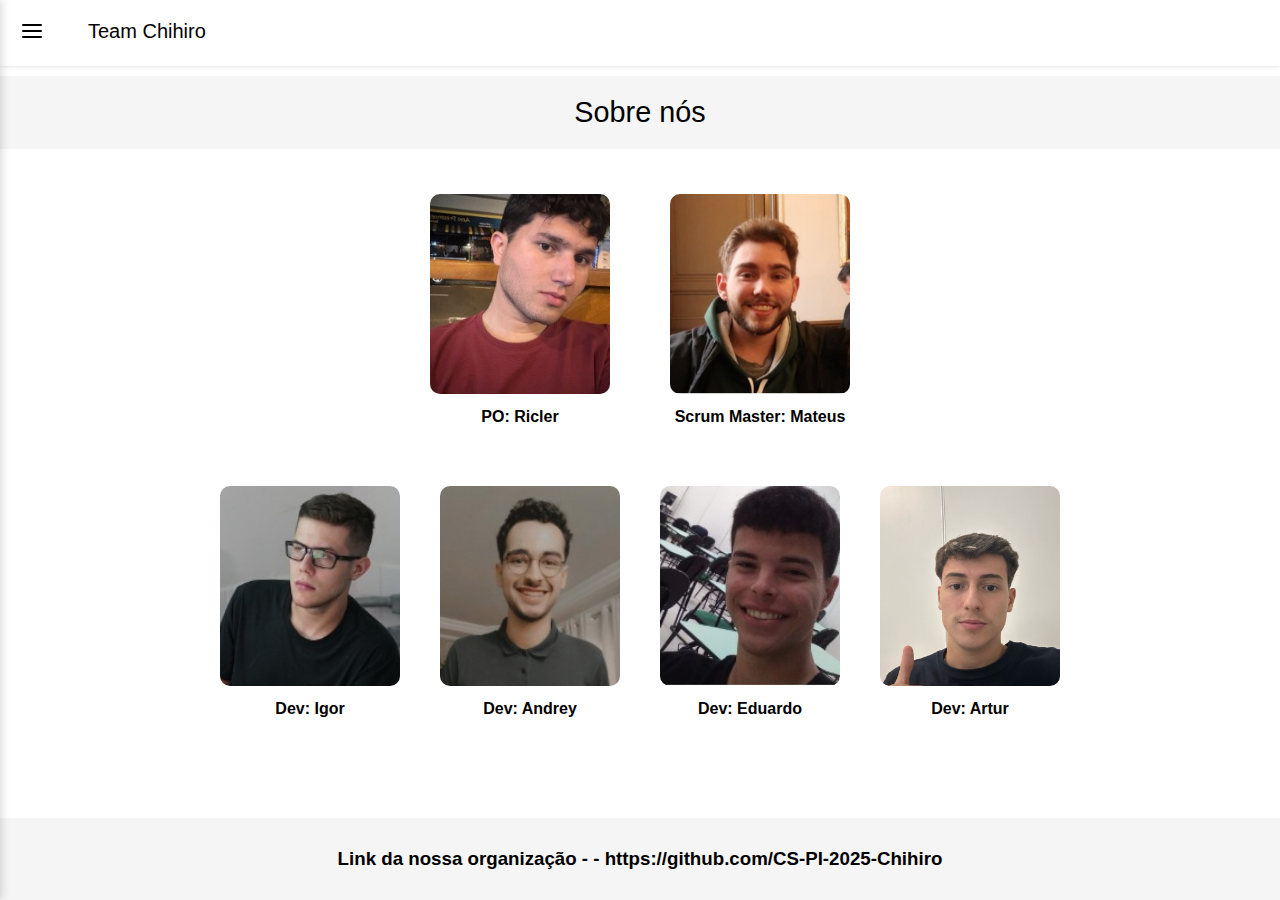
<file: index.html>
<!DOCTYPE html>
<html lang="en">
  <head>
    <meta charset="UTF-8" />
    <meta name="viewport" content="width=device-width, initial-scale=1.0" />
    <title>Document</title>
    <link rel="stylesheet" href="Artur-sobre-nos/css/sobre-nos.css" />
    <link rel="stylesheet" href="style.css" />
    <script src="script.js"></script>
  </head>

  <body>
    <div id="app">
      <header class="header">
        <button class="menu-button" id="open-sidebar" aria-label="Menu">
          <svg
            xmlns="http://www.w3.org/2000/svg"
            width="24"
            height="24"
            viewBox="0 0 24 24"
            fill="none"
            stroke="currentColor"
            stroke-width="2"
            stroke-linecap="round"
            stroke-linejoin="round"
          >
            <line x1="3" y1="12" x2="21" y2="12"></line>
            <line x1="3" y1="6" x2="21" y2="6"></line>
            <line x1="3" y1="18" x2="21" y2="18"></line>
          </svg>
        </button>
        <div class="header-bar">
          <i class="fas fa-user logo" style="font-size: 20px"></i>
          <span class="header-title">Team Chihiro</span>
        </div>
      </header>
      <div class="sidebar-overlay" id="sidebar-overlay"></div>
      <div class="sidebar" id="sidebar">
        <div class="sidebar-header">
          <button
            class="close-button"
            id="close-sidebar"
            aria-label="Close menu"
          >
            <svg
              xmlns="http://www.w3.org/2000/svg"
              width="24"
              height="24"
              viewBox="0 0 24 24"
              fill="none"
              stroke="currentColor"
              stroke-width="2"
              stroke-linecap="round"
              stroke-linejoin="round"
            >
              <line x1="18" y1="6" x2="6" y2="18"></line>
              <line x1="6" y1="6" x2="18" y2="18"></line>
            </svg>
          </button>
        </div>
        <div class="sidebar-content">
          <nav>
            <a href="sobre-produto-eduardo/pagina.html">
              <div class="menu-item">
                <span class="menu-item-icon"> </span>
                <span>Sobre o produto</span>
              </div>
            </a>
            <a href="andrey/planos-precos/index.html">
              <div class="menu-item">
                <span class="menu-item-icon"> </span>
                <span>Planos e Preços</span>
              </div>
            </a>
            <a href="igor/links-uteis.html">
              <div class="menu-item">
                <span class="menu-item-icon"></span>
                <span>Links Úteis</span>
              </div>
            </a>
            <a href="igor/contato.html">
              <div class="menu-item">
                <span class="menu-item-icon"></span>
                <span>Contato</span>
              </div>
            </a>
            <a href="andrey/faq/index.html">
              <div class="menu-item">
                <span class="menu-item-icon"></span>
                <span>Faq</span>
              </div>
            </a>
          </nav>
        </div>
      </div>
      <header>Sobre nós</header>

      <main>
        <div class="top-cards">
          <div class="card">
            <img src="Artur-sobre-nos/images/ricler.jpg" alt="Foto do Ricler" />
            <p>PO: Ricler</p>
          </div>

          <div class="card">
            <img src="Artur-sobre-nos/images/mateus.jpg" alt="Foto do Mateus" />
            <p>Scrum Master: Mateus</p>
          </div>
        </div>

        <div class="bottom-cards">
          <div class="card">
            <img src="Artur-sobre-nos/images/igor.jpg" alt="Foto do Igor" />
            <p>Dev: Igor</p>
          </div>

          <div class="card">
            <img src="Artur-sobre-nos/images/andrey.jpg" alt="Foto do Andrey" />
            <p>Dev: Andrey</p>
          </div>

          <div class="card">
            <img
              src="Artur-sobre-nos/images/eduardo.jpg"
              alt="Foto do Eduardo"
            />
            <p>Dev: Eduardo</p>
          </div>

          <div class="card">
            <img src="Artur-sobre-nos/images/artur.jpg" alt="Foto do Artur" />
            <p>Dev: Artur</p>
          </div>
        </div>
      </main>

      <div>
        <footer>
          <section>
            <h3>
              Link da nossa organização - -
              https://github.com/CS-PI-2025-Chihiro
            </h3>
          </section>
        </footer>
      </div>
    </div>
  </body>
</html>
</file>
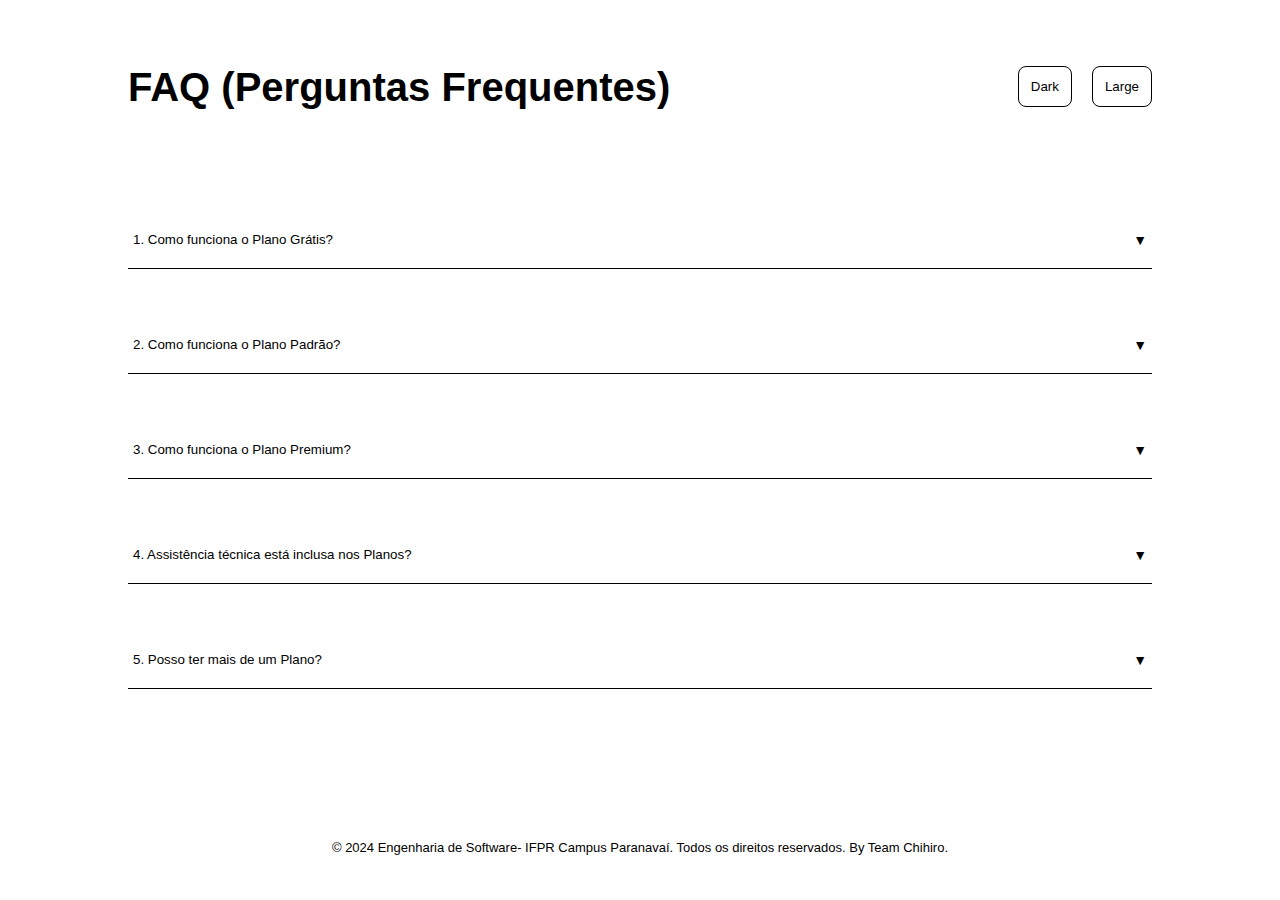
<file: faq/index.html>
<!DOCTYPE html>
<html lang="en">

<head>
    <meta charset="UTF-8">
    <meta name="viewport" content="width=device-width, initial-scale=1.0">
    <link rel="stylesheet" href="style.css">
    <title>FAQs | Team Chihiro</title>
</head>

<body data-theme="light">
    <header>

    </header>

    <main>
        <section class="title-container">
            <h1>FAQ (Perguntas Frequentes)</h1>
            <section class="config">
                <button id="change-theme" onclick="changeTheme()">Dark</button>
                <button id="increase-text" onclick="increaseText()">Large</button>
            </section>
        </section>
        <ul class="faq-container"></ul>
    </main>

    <footer>
        <p>© 2024 Engenharia de Software- IFPR Campus Paranavaí. Todos os direitos reservados. By Team Chihiro.</p>
    </footer>
    <script src="script.js"></script>
</body>
</html>
</file>
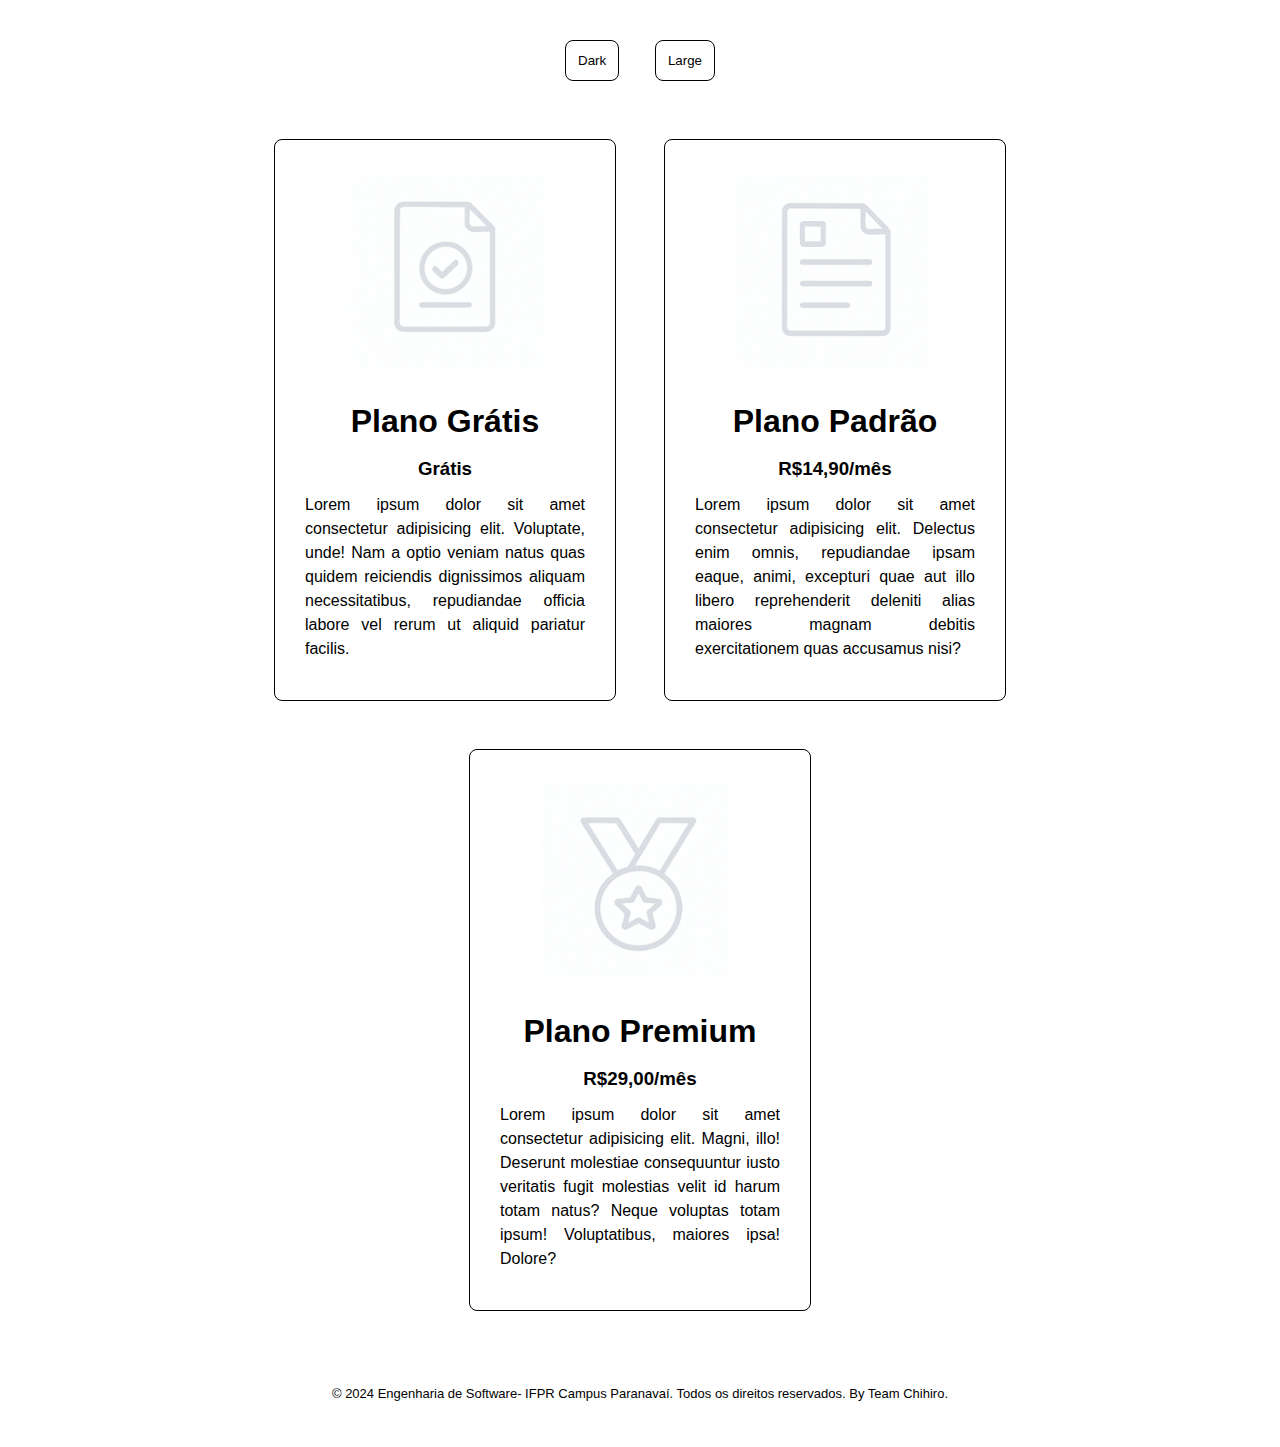
<file: planos-precos/index.html>
<!DOCTYPE html>
<html lang="en">

<head>
    <meta charset="UTF-8">
    <meta name="viewport" content="width=device-width, initial-scale=1.0">
    <link rel="stylesheet" href="style.css">
    <title>Chihiro | Planos e Preços</title>
</head>

<body data-theme="light">
    <header>

    </header>

    <main>
        <section class="config">
            <button id="change-theme" onclick="changeTheme()">Dark</button>
            <button id="increase-text" onclick="increaseText()">Large</button>
        </section>
        <section class="service-container">
            <div class="card">
                <img src="images/free-service.png" alt="Free Service Picture">
                <h1>Plano Grátis</h1>
                <h3>Grátis</h3>
                <p>Lorem ipsum dolor sit amet consectetur adipisicing elit. Voluptate, unde! 
                Nam a optio veniam natus quas quidem reiciendis dignissimos aliquam necessitatibus, 
                repudiandae officia labore vel rerum ut aliquid pariatur facilis.</p>
            </div>
            <div class="card">
                <img src="images/default-service.png" alt="Default Service Picture">
                <h1>Plano Padrão</h1>
                <h3>R$14,90/mês</h3>
                <p>Lorem ipsum dolor sit amet consectetur adipisicing elit. Delectus enim omnis, 
                repudiandae ipsam eaque, animi, excepturi quae aut illo libero reprehenderit deleniti 
                alias maiores magnam debitis exercitationem quas accusamus nisi?</p>
            </div>
            <div class="card">
                <img src="images/premium-service.png" alt="Premium Service Picture">
                <h1>Plano Premium</h1>
                <h3>R$29,00/mês</h3>
                <p>Lorem ipsum dolor sit amet consectetur adipisicing elit. Magni, illo! Deserunt 
                molestiae consequuntur iusto veritatis fugit molestias velit id harum totam natus? 
                Neque voluptas totam ipsum! Voluptatibus, maiores ipsa! Dolore?</p>
            </div>
        </section>
    </main>

    <footer>
        <p>© 2024 Engenharia de Software- IFPR Campus Paranavaí. Todos os direitos reservados. By Team Chihiro.</p>
    </footer>
    <script src="script.js"></script>
</body>
</html>
</file>
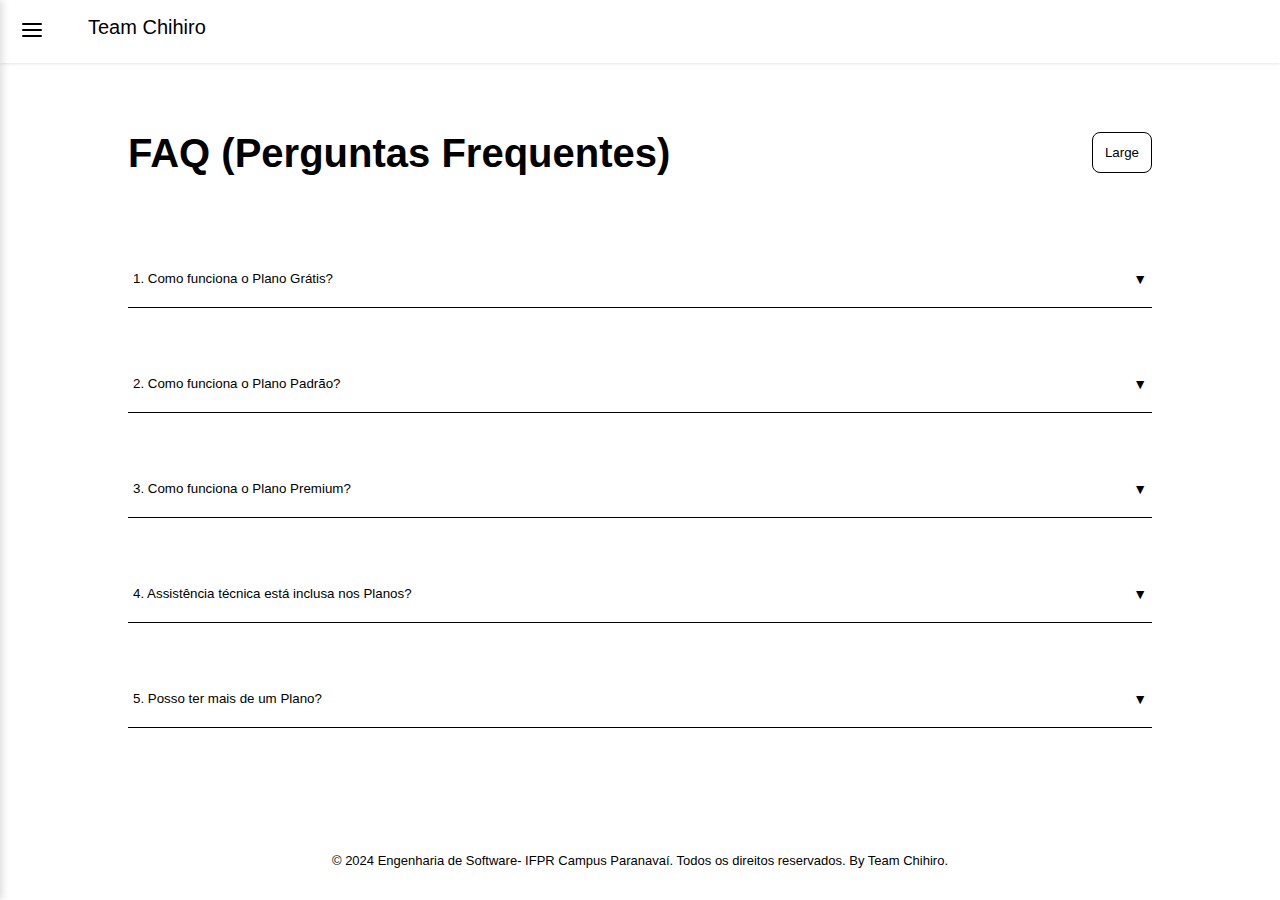
<file: andrey/faq/index.html>
<!DOCTYPE html>
<html lang="en">
  <head>
    <meta charset="UTF-8" />
    <meta name="viewport" content="width=device-width, initial-scale=1.0" />
    <link rel="stylesheet" href="style.css" />
    <link rel="stylesheet" href="../../style.css" />
    <script src="../../script.js"></script>

    <title>FAQs | Team Chihiro</title>
  </head>

  <body data-theme="light">
    <div id="app">
      <header class="header">
        <button class="menu-button" id="open-sidebar" aria-label="Menu">
          <svg
            xmlns="http://www.w3.org/2000/svg"
            width="24"
            height="24"
            viewBox="0 0 24 24"
            fill="none"
            stroke="currentColor"
            stroke-width="2"
            stroke-linecap="round"
            stroke-linejoin="round"
          >
            <line x1="3" y1="12" x2="21" y2="12"></line>
            <line x1="3" y1="6" x2="21" y2="6"></line>
            <line x1="3" y1="18" x2="21" y2="18"></line>
          </svg>
        </button>
        <div class="header-bar">
          <i class="fas fa-user logo" style="font-size: 20px"></i>
          <span class="header-title">Team Chihiro</span>
        </div>
      </header>
      <div class="sidebar-overlay" id="sidebar-overlay"></div>
      <div class="sidebar" id="sidebar">
        <div class="sidebar-header">
          <button
            class="close-button"
            id="close-sidebar"
            aria-label="Close menu"
          >
            <svg
              xmlns="http://www.w3.org/2000/svg"
              width="24"
              height="24"
              viewBox="0 0 24 24"
              fill="none"
              stroke="currentColor"
              stroke-width="2"
              stroke-linecap="round"
              stroke-linejoin="round"
            >
              <line x1="18" y1="6" x2="6" y2="18"></line>
              <line x1="6" y1="6" x2="18" y2="18"></line>
            </svg>
          </button>
        </div>
        <div class="sidebar-content">
          <nav>
            <a href="../../sobre-produto-eduardo/pagina.html">
              <div class="menu-item">
                <span class="menu-item-icon"> </span>
                <span>Sobre o produto</span>
              </div>
            </a>
            <a href="../planos-precos/index.html">
              <div class="menu-item">
                <span class="menu-item-icon"> </span>
                <span>Planos e Preços</span>
              </div>
            </a>
            <a href="../../igor/links-uteis.html">
              <div class="menu-item">
                <span class="menu-item-icon"></span>
                <span>Links Úteis</span>
              </div>
            </a>
            <a href="../../igor/contato.html">
              <div class="menu-item">
                <span class="menu-item-icon"></span>
                <span>Contato</span>
              </div>
            </a>
            <a href="../faq/index.html">
              <div class="menu-item">
                <span class="menu-item-icon"></span>
                <span>Faq</span>
              </div>
            </a>
          </nav>
        </div>
      </div>
      <header></header>

      <main>
        <section class="title-container">
          <h1>FAQ (Perguntas Frequentes)</h1>
          <section class="config">
            <button id="increase-text" onclick="increaseText()">Large</button>
          </section>
        </section>
        <ul class="faq-container"></ul>
      </main>

      <footer>
        <p>
          © 2024 Engenharia de Software- IFPR Campus Paranavaí. Todos os
          direitos reservados. By Team Chihiro.
        </p>
      </footer>
      <script src="script.js"></script>
    </div>
  </body>
</html>
</file>
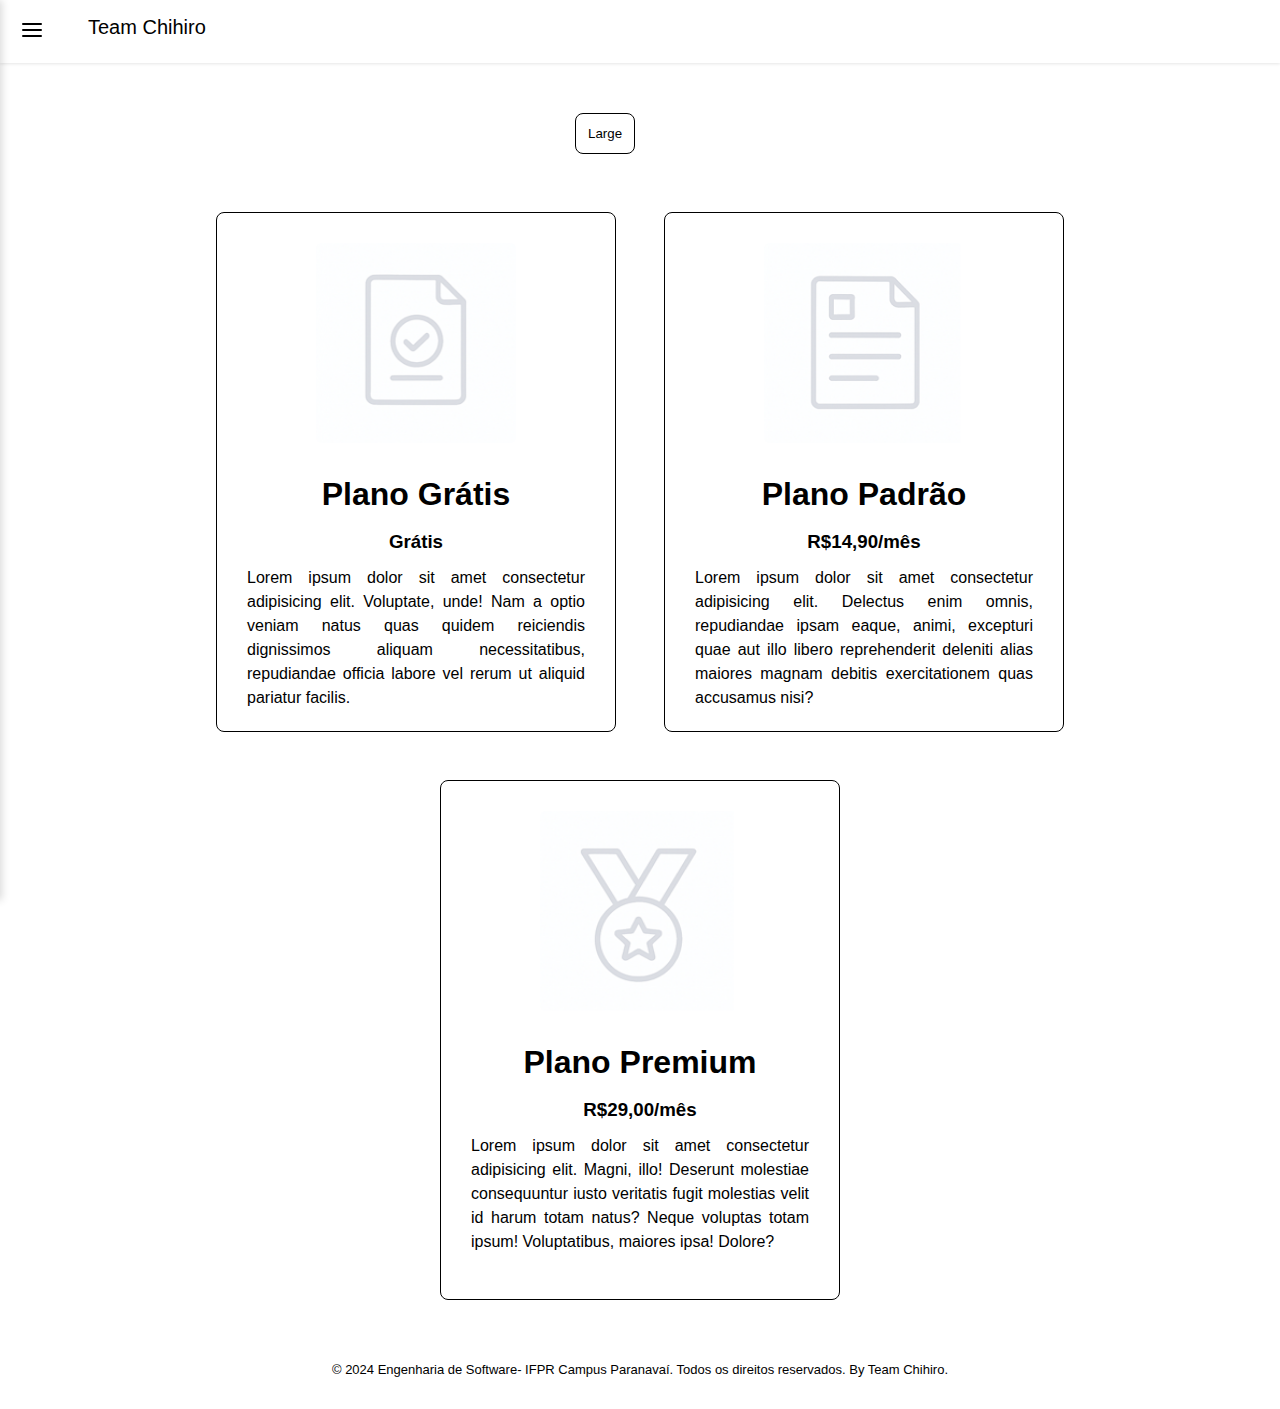
<file: andrey/planos-precos/index.html>
<!DOCTYPE html>
<html lang="en">
  <head>
    <meta charset="UTF-8" />
    <meta name="viewport" content="width=device-width, initial-scale=1.0" />
    <link rel="stylesheet" href="style.css" />
    <link rel="stylesheet" href="../../style.css" />
    <script src="../../script.js"></script>
    <title>Chihiro | Planos e Preços</title>
  </head>

  <body data-theme="light">
    <div id="app">
      <header class="header">
        <button class="menu-button" id="open-sidebar" aria-label="Menu">
          <svg
            xmlns="http://www.w3.org/2000/svg"
            width="24"
            height="24"
            viewBox="0 0 24 24"
            fill="none"
            stroke="currentColor"
            stroke-width="2"
            stroke-linecap="round"
            stroke-linejoin="round"
          >
            <line x1="3" y1="12" x2="21" y2="12"></line>
            <line x1="3" y1="6" x2="21" y2="6"></line>
            <line x1="3" y1="18" x2="21" y2="18"></line>
          </svg>
        </button>
        <div class="header-bar">
          <i class="fas fa-user logo" style="font-size: 20px"></i>
          <span class="header-title">Team Chihiro</span>
        </div>
      </header>
      <div class="sidebar-overlay" id="sidebar-overlay"></div>
      <div class="sidebar" id="sidebar">
        <div class="sidebar-header">
          <button
            class="close-button"
            id="close-sidebar"
            aria-label="Close menu"
          >
            <svg
              xmlns="http://www.w3.org/2000/svg"
              width="24"
              height="24"
              viewBox="0 0 24 24"
              fill="none"
              stroke="currentColor"
              stroke-width="2"
              stroke-linecap="round"
              stroke-linejoin="round"
            >
              <line x1="18" y1="6" x2="6" y2="18"></line>
              <line x1="6" y1="6" x2="18" y2="18"></line>
            </svg>
          </button>
        </div>
        <div class="sidebar-content">
          <nav>
            <a href="../../sobre-produto-eduardo/pagina.html">
              <div class="menu-item">
                <span class="menu-item-icon"> </span>
                <span>Sobre o produto</span>
              </div>
            </a>
            <a href="../../andrey/planos-precos/index.html">
              <div class="menu-item">
                <span class="menu-item-icon"> </span>
                <span>Planos e Preços</span>
              </div>
            </a>
            <a href="../../igor/links-uteis.html">
              <div class="menu-item">
                <span class="menu-item-icon"></span>
                <span>Links Úteis</span>
              </div>
            </a>
            <a href="../../igor/contato.html">
              <div class="menu-item">
                <span class="menu-item-icon"></span>
                <span>Contato</span>
              </div>
            </a>
            <a href="../faq/index.html">
              <div class="menu-item">
                <span class="menu-item-icon"></span>
                <span>Faq</span>
              </div>
            </a>
          </nav>
        </div>
      </div>

      <main>
        <section class="config">
          <button id="increase-text" onclick="increaseText()">Large</button>
        </section>
        <section class="service-container">
          <div class="card">
            <img src="images/free-service.png" alt="Free Service Picture" />
            <h1>Plano Grátis</h1>
            <h3>Grátis</h3>
            <p>
              Lorem ipsum dolor sit amet consectetur adipisicing elit.
              Voluptate, unde! Nam a optio veniam natus quas quidem reiciendis
              dignissimos aliquam necessitatibus, repudiandae officia labore vel
              rerum ut aliquid pariatur facilis.
            </p>
          </div>
          <div class="card">
            <img
              src="images/default-service.png"
              alt="Default Service Picture"
            />
            <h1>Plano Padrão</h1>
            <h3>R$14,90/mês</h3>
            <p>
              Lorem ipsum dolor sit amet consectetur adipisicing elit. Delectus
              enim omnis, repudiandae ipsam eaque, animi, excepturi quae aut
              illo libero reprehenderit deleniti alias maiores magnam debitis
              exercitationem quas accusamus nisi?
            </p>
          </div>
          <div class="card">
            <img
              src="images/premium-service.png"
              alt="Premium Service Picture"
            />
            <h1>Plano Premium</h1>
            <h3>R$29,00/mês</h3>
            <p>
              Lorem ipsum dolor sit amet consectetur adipisicing elit. Magni,
              illo! Deserunt molestiae consequuntur iusto veritatis fugit
              molestias velit id harum totam natus? Neque voluptas totam ipsum!
              Voluptatibus, maiores ipsa! Dolore?
            </p>
          </div>
        </section>
      </main>

      <footer>
        <p>
          © 2024 Engenharia de Software- IFPR Campus Paranavaí. Todos os
          direitos reservados. By Team Chihiro.
        </p>
      </footer>
      <script src="script.js"></script>
    </div>
  </body>
</html>
</file>
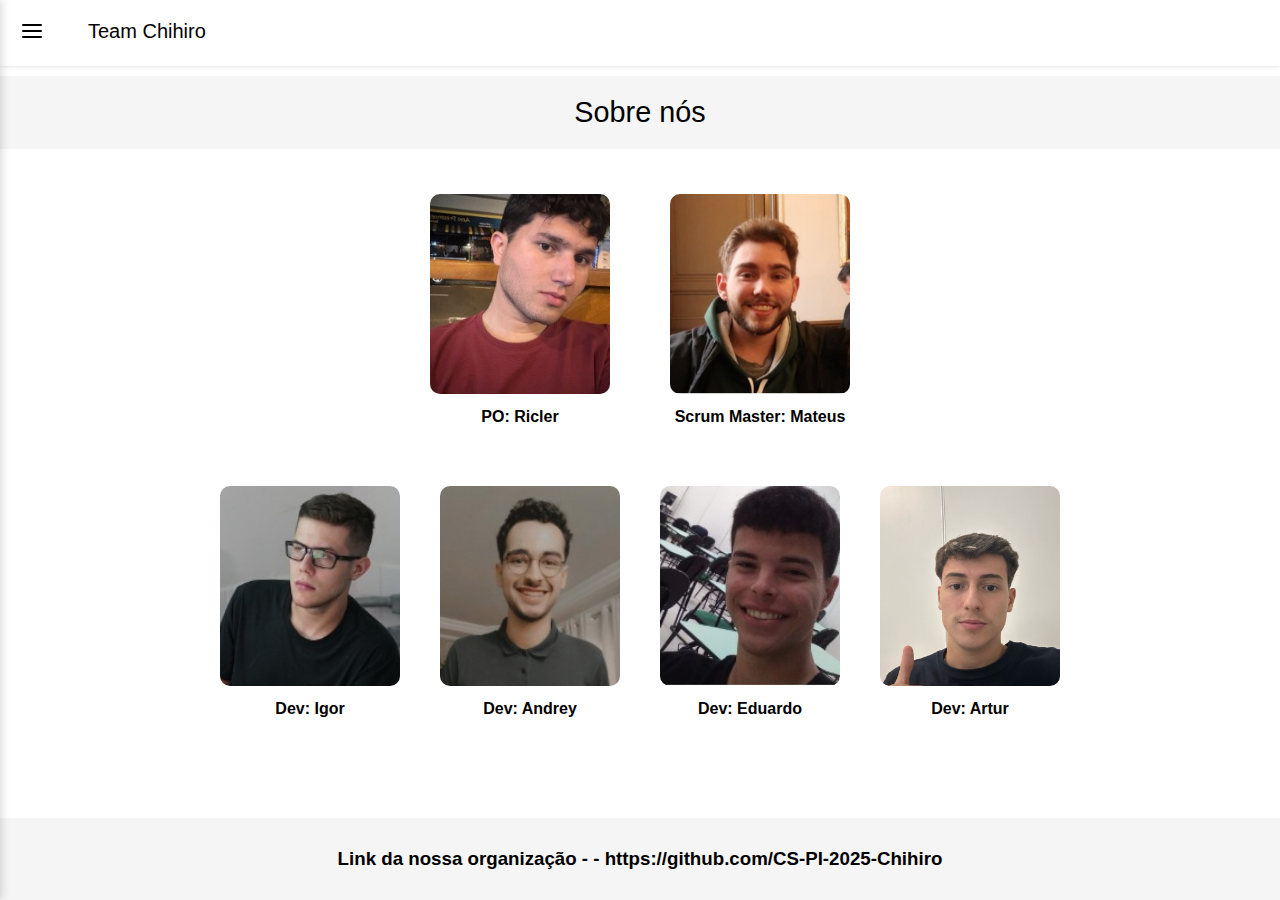
<file: Artur-sobre-nos/sobre-nos.html>
<!DOCTYPE html>
<html lang="en">
  <head>
    <meta charset="UTF-8" />
    <meta name="viewport" content="width=device-width, initial-scale=1.0" />
    <title>Document</title>
    <link rel="stylesheet" href="css/sobre-nos.css" />
    <link rel="stylesheet" href="../style.css" />
    <script src="../script.js"></script>
  </head>

  <body>
    <div id="app">
      <header class="header">
        <button class="menu-button" id="open-sidebar" aria-label="Menu">
          <svg
            xmlns="http://www.w3.org/2000/svg"
            width="24"
            height="24"
            viewBox="0 0 24 24"
            fill="none"
            stroke="currentColor"
            stroke-width="2"
            stroke-linecap="round"
            stroke-linejoin="round"
          >
            <line x1="3" y1="12" x2="21" y2="12"></line>
            <line x1="3" y1="6" x2="21" y2="6"></line>
            <line x1="3" y1="18" x2="21" y2="18"></line>
          </svg>
        </button>
        <div class="header-bar">
          <i class="fas fa-user logo" style="font-size: 20px"></i>
          <span class="header-title">Team Chihiro</span>
        </div>
      </header>
      <div class="sidebar-overlay" id="sidebar-overlay"></div>
      <div class="sidebar" id="sidebar">
        <div class="sidebar-header">
          <button
            class="close-button"
            id="close-sidebar"
            aria-label="Close menu"
          >
            <svg
              xmlns="http://www.w3.org/2000/svg"
              width="24"
              height="24"
              viewBox="0 0 24 24"
              fill="none"
              stroke="currentColor"
              stroke-width="2"
              stroke-linecap="round"
              stroke-linejoin="round"
            >
              <line x1="18" y1="6" x2="6" y2="18"></line>
              <line x1="6" y1="6" x2="18" y2="18"></line>
            </svg>
          </button>
        </div>
        <div class="sidebar-content">
          <nav>
            <a href="../sobre-produto-eduardo/pagina.html">
              <div class="menu-item">
                <span class="menu-item-icon"> </span>
                <span>Sobre o produto</span>
              </div>
            </a>
            <div class="menu-item">
              <span class="menu-item-icon"> </span>
              <span>Planos e Preços</span>
            </div>
            <a href="../Artur-sobre-nos/sobre-nos.html">
              <div class="menu-item">
                <span class="menu-item-icon"></span>
                <span>Sobre a Equipe</span>
              </div>
            </a>
            <a href="../igor/links-uteis.html">
              <div class="menu-item">
                <span class="menu-item-icon"></span>
                <span>Links Úteis</span>
              </div>
            </a>
            <a href="../igor/contato.html">
              <div class="menu-item">
                <span class="menu-item-icon"></span>
                <span>Contato</span>
              </div>
            </a>
          </nav>
        </div>
      </div>
      <header>Sobre nós</header>

      <main>
        <div class="top-cards">
          <div class="card">
            <img src="images/ricler.jpg" alt="Foto do Ricler" />
            <p>PO: Ricler</p>
          </div>

          <div class="card">
            <img src="images/mateus.jpg" alt="Foto do Mateus" />
            <p>Scrum Master: Mateus</p>
          </div>
        </div>

        <div class="bottom-cards">
          <div class="card">
            <img src="images/igor.jpg" alt="Foto do Igor" />
            <p>Dev: Igor</p>
          </div>

          <div class="card">
            <img src="images/andrey.jpg" alt="Foto do Andrey" />
            <p>Dev: Andrey</p>
          </div>

          <div class="card">
            <img src="images/eduardo.jpg" alt="Foto do Eduardo" />
            <p>Dev: Eduardo</p>
          </div>

          <div class="card">
            <img src="images/artur.jpg" alt="Foto do Artur" />
            <p>Dev: Artur</p>
          </div>
        </div>
      </main>

      <div>
        <footer>
          <section>
            <h3>
              Link da nossa organização - -
              https://github.com/CS-PI-2025-Chihiro
            </h3>
          </section>
        </footer>
      </div>
    </div>
  </body>
</html>
</file>
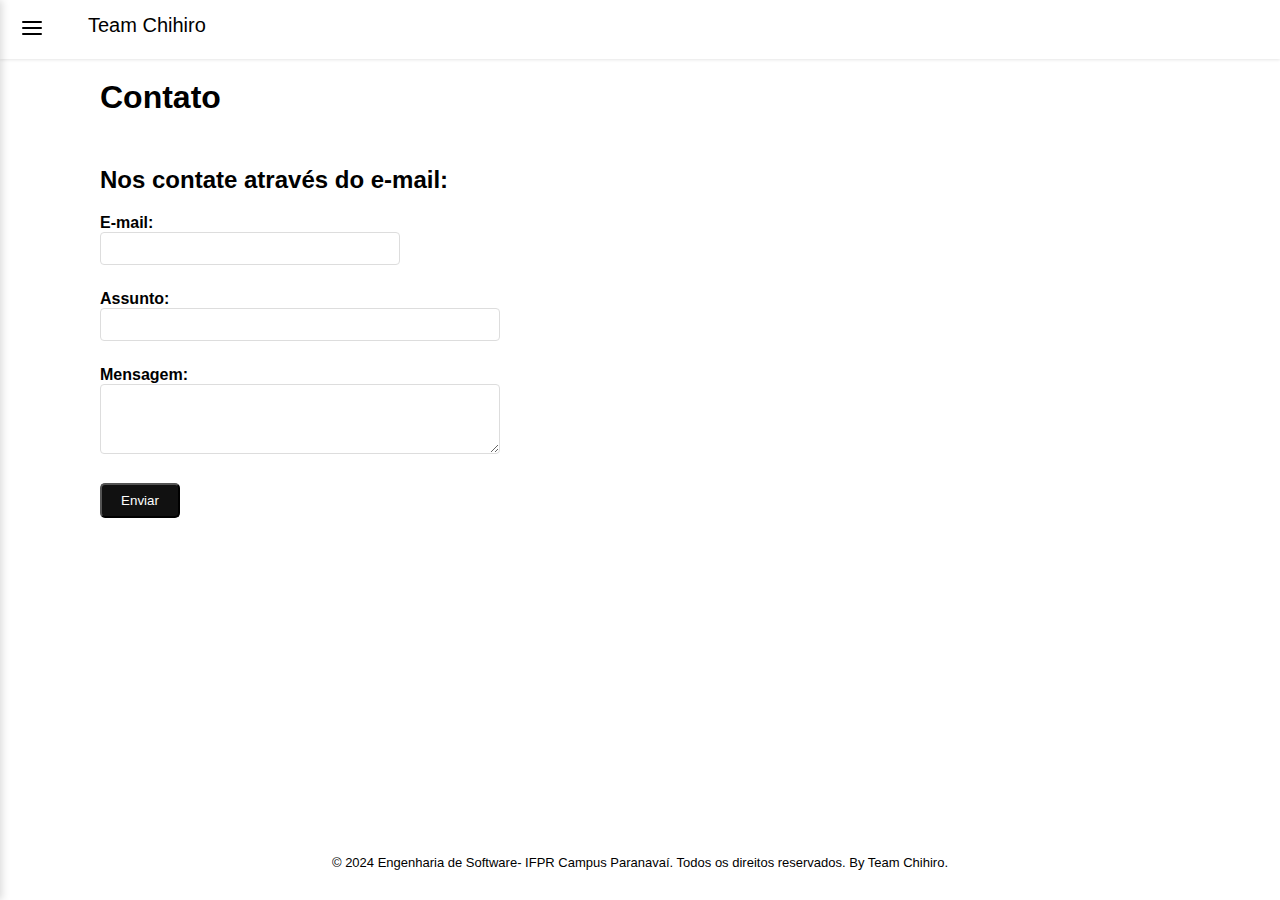
<file: igor/contato.html>
<!DOCTYPE html>
<html lang="en">
  <head>
    <meta charset="UTF-8" />
    <meta name="viewport" content="width=device-width, initial-scale=1.0" />
    <link rel="stylesheet" href="contato.css" />
    <link rel="stylesheet" href="../style.css" />
    <script src="../script.js"></script>
    <meta
      name="description"
      content="Entre em contato com a Team Chihiro pelo formulário online. Envie dúvidas, sugestões ou mensagens diretamente para nossa equipe do IFPR - Campus Paranavaí."
    />
    <title>Contato</title>
  </head>
  <body>
    <div id="app">
      <header class="header">
        <button class="menu-button" id="open-sidebar" aria-label="Menu">
          <svg
            xmlns="http://www.w3.org/2000/svg"
            width="24"
            height="24"
            viewBox="0 0 24 24"
            fill="none"
            stroke="currentColor"
            stroke-width="2"
            stroke-linecap="round"
            stroke-linejoin="round"
          >
            <line x1="3" y1="12" x2="21" y2="12"></line>
            <line x1="3" y1="6" x2="21" y2="6"></line>
            <line x1="3" y1="18" x2="21" y2="18"></line>
          </svg>
        </button>
        <div class="header-bar">
          <i class="fas fa-user logo" style="font-size: 20px"></i>
          <span class="header-title">Team Chihiro</span>
        </div>
      </header>
      <div class="sidebar-overlay" id="sidebar-overlay"></div>
      <div class="sidebar" id="sidebar">
        <div class="sidebar-header">
          <button
            class="close-button"
            id="close-sidebar"
            aria-label="Close menu"
          >
            <svg
              xmlns="http://www.w3.org/2000/svg"
              width="24"
              height="24"
              viewBox="0 0 24 24"
              fill="none"
              stroke="currentColor"
              stroke-width="2"
              stroke-linecap="round"
              stroke-linejoin="round"
            >
              <line x1="18" y1="6" x2="6" y2="18"></line>
              <line x1="6" y1="6" x2="18" y2="18"></line>
            </svg>
          </button>
        </div>
        <div class="sidebar-content">
          <nav>
            <a href="../sobre-produto-eduardo/pagina.html">
              <div class="menu-item">
                <span class="menu-item-icon"> </span>
                <span>Sobre o produto</span>
              </div>
            </a>
            <a href="../andrey/planos-precos/index.html">
              <div class="menu-item">
                <span class="menu-item-icon"> </span>
                <span>Planos e Preços</span>
              </div>
            </a>
            <a href="../index.html">
              <div class="menu-item">
                <span class="menu-item-icon"></span>
                <span>Sobre a Equipe</span>
              </div>
            </a>
            <a href="../igor/links-uteis.html">
              <div class="menu-item">
                <span class="menu-item-icon"></span>
                <span>Links Úteis</span>
              </div>
            </a>
            <a href="../igor/contato.html">
              <div class="menu-item">
                <span class="menu-item-icon"></span>
                <span>Contato</span>
              </div>
            </a>
            <a href="../andrey/faq/index.html">
              <div class="menu-item">
                <span class="menu-item-icon"></span>
                <span>Faq</span>
              </div>
            </a>
          </nav>
        </div>
      </div>
      <header style="margin-top: 10px">
        <h1>Contato</h1>
      </header>

      <main>
        <h2>Nos contate através do e-mail:</h2>

        <div class="container">
          <form
            id="formulario"
            action="https://formsubmit.co/teamchihiroifpr@gmail.com"
            method="POST"
          >
            <div class="formulario">
              <label for="email">E-mail:<br /></label>
              <input
                class="email"
                required
                type="email"
                id="email"
                name="email"
              />
            </div>
            <div class="formulario">
              <label for="assunto">Assunto:<br /></label>
              <input required type="text" id="assunto" name="assunto" />
            </div>
            <div class="formulario">
              <label for="mensagem">Mensagem:<br /></label>
              <textarea required id="mensagem" name="mensagem"></textarea>
            </div>
            <button class="botao" type="submit">Enviar</button>
          </form>
        </div>
      </main>

      <footer>
        <p>
          © 2024 Engenharia de Software- IFPR Campus Paranavaí. Todos os
          direitos reservados. By Team Chihiro.
        </p>
      </footer>
    </div>
  </body>
</html>
</file>
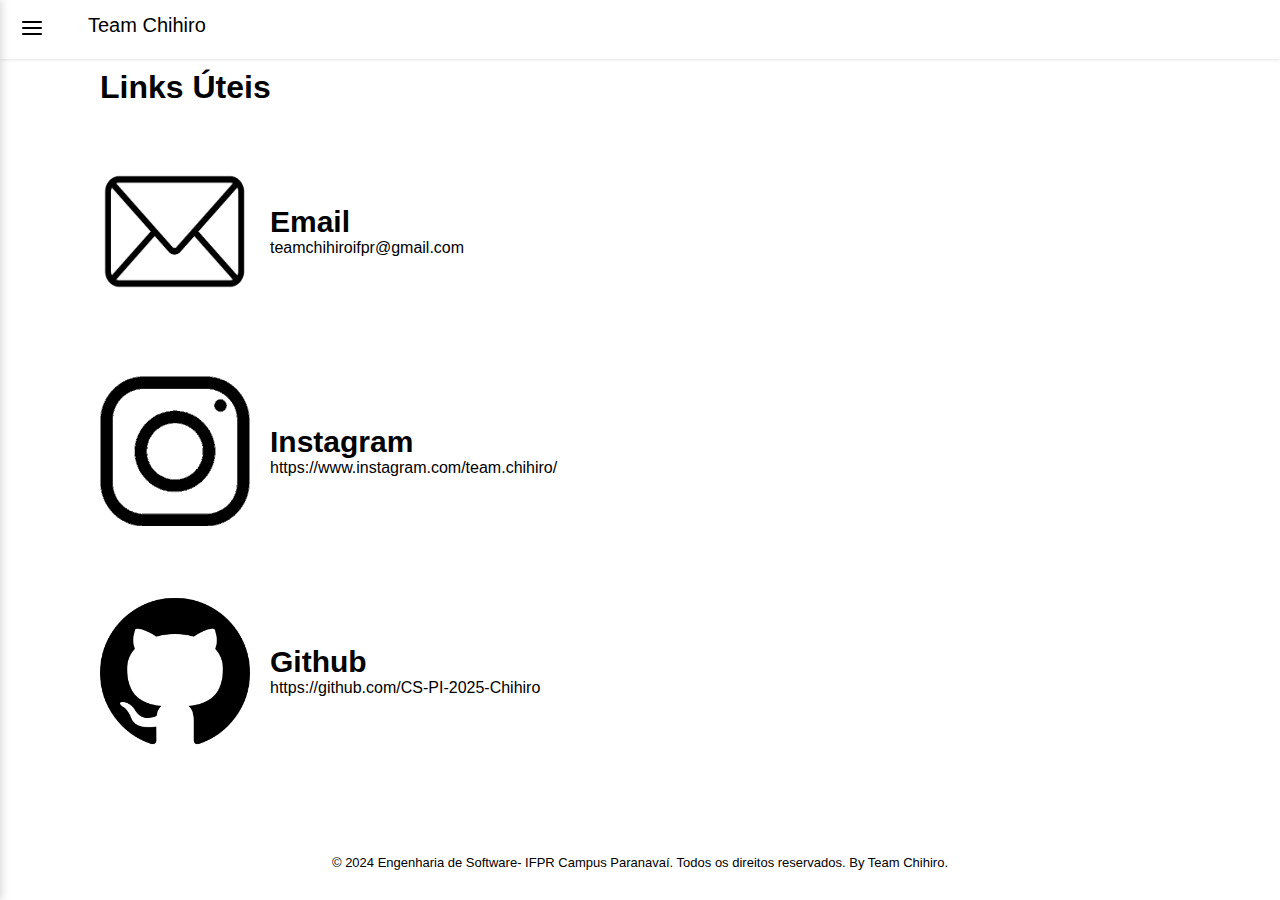
<file: igor/links-uteis.html>
<!DOCTYPE html>
<html lang="en">
  <head>
    <meta charset="UTF-8" />
    <meta name="viewport" content="width=device-width, initial-scale=1.0" />
    <link rel="stylesheet" href="links-uteis.css" />
    <script src="../script.js"></script>
    <link rel="stylesheet" href="../style.css" />
    <meta
      name="description"
      content="Confira os principais links da Team Chihiro: e-mail para contato, Instagram oficial e repositório no GitHub. Conecte-se com a equipe do IFPR - Campus Paranavaí."
    />
    <title>Links Úteis</title>
  </head>

  <body>
    <div id="app">
      <header class="header">
        <button class="menu-button" id="open-sidebar" aria-label="Menu">
          <svg
            xmlns="http://www.w3.org/2000/svg"
            width="24"
            height="24"
            viewBox="0 0 24 24"
            fill="none"
            stroke="currentColor"
            stroke-width="2"
            stroke-linecap="round"
            stroke-linejoin="round"
          >
            <line x1="3" y1="12" x2="21" y2="12"></line>
            <line x1="3" y1="6" x2="21" y2="6"></line>
            <line x1="3" y1="18" x2="21" y2="18"></line>
          </svg>
        </button>
        <div class="header-bar">
          <i class="fas fa-user logo" style="font-size: 20px"></i>
          <span class="header-title">Team Chihiro</span>
        </div>
      </header>
      <div class="sidebar-overlay" id="sidebar-overlay"></div>
      <div class="sidebar" id="sidebar">
        <div class="sidebar-header">
          <button
            class="close-button"
            id="close-sidebar"
            aria-label="Close menu"
          >
            <svg
              xmlns="http://www.w3.org/2000/svg"
              width="24"
              height="24"
              viewBox="0 0 24 24"
              fill="none"
              stroke="currentColor"
              stroke-width="2"
              stroke-linecap="round"
              stroke-linejoin="round"
            >
              <line x1="18" y1="6" x2="6" y2="18"></line>
              <line x1="6" y1="6" x2="18" y2="18"></line>
            </svg>
          </button>
        </div>
        <div class="sidebar-content">
          <nav>
            <a href="../sobre-produto-eduardo/pagina.html">
              <div class="menu-item">
                <span class="menu-item-icon"> </span>
                <span>Sobre o produto</span>
              </div>
            </a>
            <a href="../andrey/planos-precos/index.html">
              <div class="menu-item">
                <span class="menu-item-icon"> </span>
                <span>Planos e Preços</span>
              </div>
            </a>
            <a href="../index.html">
              <div class="menu-item">
                <span class="menu-item-icon"></span>
                <span>Sobre a Equipe</span>
              </div>
            </a>
            <a href="../igor/links-uteis.html">
              <div class="menu-item">
                <span class="menu-item-icon"></span>
                <span>Links Úteis</span>
              </div>
            </a>
            <a href="../igor/contato.html">
              <div class="menu-item">
                <span class="menu-item-icon"></span>
                <span>Contato</span>
              </div>
            </a>
            <a href="../andrey/faq/index.html">
              <div class="menu-item">
                <span class="menu-item-icon"></span>
                <span>Faq</span>
              </div>
            </a>
          </nav>
        </div>
      </div>
      <header>
        <h1>Links Úteis</h1>
      </header>

      <main>
        <div class="container">
          <div class="imagem-texto">
            <img
              class="icon"
              src="img/email.webp"
              alt="Email do Time Chihiro"
            />
            <div class="texto">
              <p class="titulo">Email</p>
              <a href="contato.html">teamchihiroifpr@gmail.com</a>
            </div>
          </div>

          <div class="imagem-texto">
            <img
              class="icon"
              src="img/instagram.png"
              alt="Instagram do Time Chihiro"
            />
            <div class="texto">
              <p class="titulo">Instagram</p>
              <a href="https://www.instagram.com/team.chihiro/"
                >https://www.instagram.com/team.chihiro/</a
              >
            </div>
          </div>

          <div class="imagem-texto">
            <img
              class="icon"
              src="img/github.png"
              alt="Github do Time Chihiro"
            />
            <div class="texto">
              <p class="titulo">Github</p>
              <a href="https://github.com/CS-PI-2025-Chihiro"
                >https://github.com/CS-PI-2025-Chihiro</a
              >
            </div>
          </div>
        </div>
      </main>

      <footer>
        <p>
          © 2024 Engenharia de Software- IFPR Campus Paranavaí. Todos os
          direitos reservados. By Team Chihiro.
        </p>
      </footer>
    </div>
  </body>
</html>
</file>
<file: Artur-sobre-nos/css/sobre-nos.css>
html,
body {
  height: 100%;
  margin: 0;
  padding: 0;
  display: flex;
  flex-direction: column;
}

#app {
  display: flex;
  flex-direction: column;
  min-height: 100vh;
}

header {
  background-color: whitesmoke;
  padding: 20px;
  font-size: 1.8em;
  text-align: center;
  margin-bottom: 10px;
}

main {
  max-width: 990px;
  background-color: #ffffff;
  border-radius: 5px;
  box-shadow: 0 0 0 5px #ffffff;
  margin: 25px auto;
  flex-grow: 1;
  min-width: 200px;
  flex: 1;
}

footer {
  text-align: center;
  padding: 30px 20px;
  background-color: whitesmoke;
  font-size: 1em;
  position: relative;
  margin-top: autor;
}

body {
  font-family: Arial, Helvetica, sans-serif;
  background-color: rgb(255, 255, 255);
  color: rgb(0, 0, 0);
  text-align: center;
}

.negrito {
  font-weight: bold;
}

.top-cards {
  display: flex;
  justify-content: center;
  gap: 40px;
  margin-bottom: 40px;
}

.card {
  width: 200px;
  text-align: center;
  border-radius: 20px;
  padding: 10px;
}

.card img {
  width: 100%;
  height: 200px;
  object-fit: cover;
  border-radius: 10px;
}

.card p {
  margin-top: 10px;
  font-size: 16px;
  font-weight: bold;
}

.bottom-cards {
  display: flex;
  gap: 20px;
  justify-content: center;
  flex-wrap: wrap;
}

.bottom-cards .card {
  width: 200px;
  margin-bottom: 30px;
}

@media (max-width: 600px) {
  .card {
    width: 95%;
  }

  .top-cards {
    flex-direction: column;
    gap: 20px;
  }

  .card img {
    height: auto;
  }
}
</file>
<file: style.css>
* {
  margin: 0;
  padding: 0;
  box-sizing: border-box;
  font-family: -apple-system, BlinkMacSystemFont, "Segoe UI", Roboto, Oxygen,
    Ubuntu, Cantarell, "Open Sans", "Helvetica Neue", sans-serif;
}

html,
body {
  height: 100%;
  margin: 0;
  padding: 0;
}

body {
  display: flex;
  flex-direction: column;
  min-height: 100vh;
}

#app {
  display: flex;
  flex-direction: column;
  min-height: 100vh;
}

main {
  flex: 1;
}

footer {
  margin-top: auto;
}

.header {
  display: flex;
  align-items: center;
  padding: 0.75rem 1rem;
  background-color: white;
  box-shadow: 0 1px 3px rgba(0, 0, 0, 0.1);
  margin-bottom: 10px;
}

.menu-button {
  background: none;
  border: none;
  cursor: pointer;
  margin-right: 1rem;
  padding: 0.25rem;
}

.header-bar {
  margin-bottom: 0.55rem;
}

.header-title {
  font-size: 1.25rem;
  font-weight: 350;
  margin-left: 1.5rem;
}

.sidebar-overlay {
  position: fixed;
  top: 0;
  left: 0;
  right: 0;
  bottom: 0;
  background-color: rgba(0, 0, 0, 0.5);
  z-index: 40;
  display: none;
}

.sidebar {
  position: fixed;
  top: 0;
  left: 0;
  bottom: 0;
  width: 250px;
  max-width: 80%;
  background-color: white;
  z-index: 50;
  display: flex;
  flex-direction: column;
  transform: translateX(-100%);
  transition: transform 0.3s ease-in-out;
  box-shadow: 2px 0 8px rgba(0, 0, 0, 0.15);
}

.sidebar.open {
  transform: translateX(0);
}

.sidebar-open .sidebar-overlay {
  display: block;
}

.sidebar-header {
  display: flex;
  justify-content: flex-end;
  padding: 0.75rem 1rem;
  border-bottom: 1px solid #e5e7eb;
}

.close-button {
  background: none;
  border: none;
  cursor: pointer;
  color: #6b7280;
  padding: 0.25rem;
}

.sidebar-content {
  padding: 1rem 0.75rem;
  overflow-y: auto;
  flex: 1;
}

.sidebar-title {
  font-size: 1.125rem;
  font-weight: 500;
  padding: 0 0.75rem;
  margin-bottom: 1rem;
}

.menu-item {
  padding: 0.5rem 0.75rem;
  color: #4b5563;
  cursor: pointer;
  display: flex;
  align-items: center;
  border-radius: 0.375rem;
}

.menu-item:hover {
  background-color: #f3f4f6;
}

.menu-item-icon {
  width: 1rem;
  margin-right: 0.5rem;
  display: inline-flex;
  align-items: center;
}
</file>
<file: faq/style.css>
@import url('../color-variables/variables.css');

html, body {
    height: 100%;
    display: flex;
    flex-direction: column;
    margin: 0;
}

body {
    flex: 1;
    font-family: Arial, Helvetica, sans-serif;
    font-size: 20px;
    line-height: 1.5;
    color: var(--text-color-body);
    background-color: var(--bg-color-body);
    display: flex;
    flex-direction: column;
    margin: 0;
}

main {
    flex: 1;
    display: flex;
    flex-direction: column;
    justify-content: flex-start;
    align-items: center;
    width: 80%;
    padding-top: 30px;
    padding-bottom: 30px; 
    margin: 0 auto;
    gap: 3rem;
}

footer {
    text-align: center;
    font-size: small;
    padding: 30px;
    width: 80%;
    margin: 0 auto;
}

.title-container {
    display: flex;
    justify-content: space-between;
    align-items: center;
    text-align: left;
    width: 100%;
}

.config {
    display: flex;
    justify-content: right;
    align-items: center;
    gap: 20px;
    width: 200px;
    height: 100px;
}

#change-theme, #increase-text {
    background-color: var(--bg-color-button);
    color: var(--text-color-body);
    border: 1px solid var(--border-color-button);
    border-radius: 8px;
    padding: 12px;
    transition: 0.2s transform;
}

#change-theme:hover, #increase-text:hover, 
#change-theme:focus-visible, #increase-text:focus-visible {
    transform: scale(1.1);
}

.faq-container {
    width: 100%;
    padding: 0;
    list-style-type: none;
    display: flex;
    flex-direction: column;
    gap: 3rem;
}

.faq-container li {
    border-bottom: 1px solid var(--border-color-button);
    padding: 10px 0;
}

.faq-question {
    width: 100%;
    text-align: left;
    background: none;
    border: none;
    color: var(--text-color-body);
    cursor: pointer;
    display: flex;
    align-items: center;
    justify-content: space-between;
    padding: 10px 5px 10px 5px;
}

.faq-question::after {
    content: "▼";  
    font-size: 14px;
    transition: transform 0.3s ease;
}

.faq-question.active::after {
    transform: rotate(180deg);
}

.faq-answer {
    display: none;
    padding: 20px;
    font-size: 16px;
    text-align: justify;
    transition: max-height 0.3s ease-in-out;
}
</file>
<file: planos-precos/style.css>
@import url("../color-variables/variables.css");

html, body {
    height: 100%;
    display: flex;
    flex-direction: column;
    margin: 0;
}

body {
    flex: 1;
    display: flex;
    flex-direction: column;
    font-family: Arial, Helvetica, sans-serif;
    font-size: 16px;
    line-height: 1.5;
    background-color: var(--bg-color-body);
    color: var(--text-color-body);
    padding: 0;
}

main {
    flex: 1;
    width: 80%;
    margin: 0 auto;
    padding-top: 30px;
    padding-bottom: 30px;
    display: flex;
    flex-direction: column;
    justify-content: center;
    align-items: center;
    gap: 3rem;
}

.config {
    display: flex;
    justify-content: space-between;
    width: 150px;
    padding: 10px;
}

#change-theme, #increase-text {
    background-color: var(--bg-color-button);
    color: var(--text-color-body);
    border: 1px solid var(--border-color-button);
    border-radius: 8px;
    padding: 12px;
    transition: 0.2s transform;
}

#change-theme:hover, #increase-text:hover, 
#change-theme:focus-visible, #increase-text:focus-visible {
    transform: scale(1.1);
}

.service-container {
    display: flex;
    flex-wrap: wrap;
    justify-content: center;
    align-items: center;
    gap: 3rem;
    width: 100%;
    padding: 0;
    margin: 0; 
}

.card {
    min-width: 200px;
    max-width: 300px;
    height: 520px;
    border: 1px solid var(--border-color-card);
    text-align: center;
    border-radius: 8px;
    padding: 20px;
    transition: 0.2s transform;
}

.card:hover {
    transform: scale(1.1);
}

.card img {
    border-radius: 6px;
    margin: 10px;
    width: 200px;
    height: 200px;
}

.card h1, .card h3, .card p {
    margin: 10px 0px 10px 0px;
    padding: 0px 10px 0px 10px;
}

.card p {
    text-align: justify;
}

footer {
    text-align: center;
    font-size: small;
    padding: 30px;
    margin: 0 auto;
    width: 80%
}
</file>
<file: andrey/faq/style.css>
@import url('../color-variables/variables.css');

html, body {
    height: 100%;
    display: flex;
    flex-direction: column;
    margin: 0;
}

body {
    flex: 1;
    font-family: Arial, Helvetica, sans-serif;
    font-size: 20px;
    line-height: 1.5;
    color: var(--text-color-body);
    background-color: var(--bg-color-body);
    display: flex;
    flex-direction: column;
    margin: 0;
}

main {
    flex: 1;
    display: flex;
    flex-direction: column;
    justify-content: flex-start;
    align-items: center;
    width: 80%;
    padding-top: 30px;
    padding-bottom: 30px; 
    margin: 0 auto;
    gap: 3rem;
}

footer {
    text-align: center;
    font-size: small;
    padding: 30px;
    width: 80%;
    margin: 0 auto;
}

.title-container {
    display: flex;
    justify-content: space-between;
    align-items: center;
    text-align: left;
    width: 100%;
}

.config {
    display: flex;
    justify-content: right;
    align-items: center;
    gap: 20px;
    width: 200px;
    height: 100px;
}

#change-theme, #increase-text {
    background-color: var(--bg-color-button);
    color: var(--text-color-body);
    border: 1px solid var(--border-color-button);
    border-radius: 8px;
    padding: 12px;
    transition: 0.2s transform;
}

#change-theme:hover, #increase-text:hover, 
#change-theme:focus-visible, #increase-text:focus-visible {
    transform: scale(1.1);
}

.faq-container {
    width: 100%;
    padding: 0;
    list-style-type: none;
    display: flex;
    flex-direction: column;
    gap: 3rem;
}

.faq-container li {
    border-bottom: 1px solid var(--border-color-button);
    padding: 10px 0;
}

.faq-question {
    width: 100%;
    text-align: left;
    background: none;
    border: none;
    color: var(--text-color-body);
    cursor: pointer;
    display: flex;
    align-items: center;
    justify-content: space-between;
    padding: 10px 5px 10px 5px;
}

.faq-question::after {
    content: "▼";  
    font-size: 14px;
    transition: transform 0.3s ease;
}

.faq-question.active::after {
    transform: rotate(180deg);
}

.faq-answer {
    display: none;
    padding: 20px;
    font-size: 16px;
    text-align: justify;
    transition: max-height 0.3s ease-in-out;
}
</file>
<file: andrey/planos-precos/style.css>
@import url("../color-variables/variables.css");

html,
body {
  height: 100%;
  display: flex;
  flex-direction: column;
  margin: 0;
}

body {
  flex: 1;
  display: flex;
  flex-direction: column;
  font-family: Arial, Helvetica, sans-serif;
  font-size: 16px;
  line-height: 1.5;
  background-color: var(--bg-color-body);
  color: var(--text-color-body);
  padding: 0;
}

main {
  flex: 1;
  width: 80%;
  margin: 0 auto;
  padding-top: 30px;
  padding-bottom: 30px;
  display: flex;
  flex-direction: column;
  justify-content: center;
  align-items: center;
  gap: 3rem;
}

.config {
  display: flex;
  justify-content: space-between;
  width: 150px;
  padding: 10px;
}

#change-theme,
#increase-text {
  background-color: var(--bg-color-button);
  color: var(--text-color-body);
  border: 1px solid var(--border-color-button);
  border-radius: 8px;
  padding: 12px;
  transition: 0.2s transform;
}

#change-theme:hover,
#increase-text:hover,
#change-theme:focus-visible,
#increase-text:focus-visible {
  transform: scale(1.1);
}

.service-container {
  display: flex;
  flex-wrap: wrap;
  justify-content: center;
  align-items: center;
  gap: 3rem;
  width: 100%;
  padding: 0;
  margin: 0;
}

.card {
  min-width: 200px;
  max-width: 400px;
  height: 520px;
  border: 1px solid var(--border-color-card);
  text-align: center;
  border-radius: 8px;
  padding: 20px;
  transition: 0.2s transform;
}

.card:hover {
  transform: scale(1.1);
}

.card img {
  border-radius: 6px;
  margin: 10px;
  width: 200px;
  height: 200px;
}

.card h1,
.card h3,
.card p {
  margin: 10px 0px 10px 0px;
  padding: 0px 10px 0px 10px;
}

.card p {
  text-align: justify;
}

footer {
  text-align: center;
  font-size: small;
  padding: 30px;
  margin: 0 auto;
  width: 80%;
}
</file>
<file: igor/contato.css>
html {
  height: 100%;
  display: flex;
  flex-direction: column;
  margin: 0;
}

body {
  flex: 1;
  display: flex;
  flex-direction: column;
  font-family: Arial, Helvetica, sans-serif;
  color: #000000;
}

main {
  flex: 1;
  display: flex;
  flex-direction: column;
  justify-content: flex-start;
}

footer {
  text-align: center;
  font-size: small;
  padding: 30px;
  width: 80%;
  margin: 0 auto;
}

h1 {
  padding-bottom: 50px;
  margin-left: 100px;
}

h2 {
  padding-bottom: 20px;
  margin-left: 100px;
}

.container {
  margin-left: 100px;
}

.formulario {
  font-weight: bold;
  padding-bottom: 25px;
}

input,
textarea {
  width: 400px;
  padding: 8px;
  border-radius: 4px;
  border: 1px solid #ddd;
}

textarea {
  height: 70px;
}

.email {
  width: 300px;
}

.botao {
  background-color: #111111;
  color: #ffffff;
  border-radius: 5px;
  height: 35px;
  width: 80px;
  transition: transform 0.4s ease-in-out;
}

.botao:hover {
  transform: scale(1.1);
  box-shadow: 0 0 5px #111111;
}

.botao:focus {
  transform: scale(1.1);
}

@media (max-width: 320px) {
  body {
    margin: 30px;
  }
}

@media (max-width: 576px) {
  body {
    margin: 40px;
  }

  h1 {
    font-size: 40px;
  }

  h2 {
    font-size: 30px;
    margin-left: 40px;
  }

  .container {
    margin-left: 40px;
  }

  .formulario {
    font-size: 25px;
  }

  .email {
    width: 70%;
  }

  input,
  textarea {
    width: 90%;
    font-size: 15px;
  }

  textarea {
    height: 100px;
  }

  .botao {
    width: 30%;
    font-size: 20px;
  }
}
</file>
<file: igor/links-uteis.css>
html {
  height: 100%;
  display: flex;
  flex-direction: column;
  margin: 0;
}

body {
  flex: 1;
  display: flex;
  flex-direction: column;
  font-family: Arial, Helvetica, sans-serif;
  color: #000000;
}

main {
  flex: 1;
  display: flex;
  flex-direction: column;
  justify-content: flex-start;
}

footer {
  text-align: center;
  font-size: small;
  padding: 30px;
  width: 80%;
  margin: 0 auto;
}

h1 {
  padding-bottom: 50px;
  margin-left: 100px;
}

.container {
  margin-left: 100px;
}

.icon {
  width: 150px;
  height: 150px;
  margin-right: 10px;
}

.imagem-texto {
  display: flex;
  align-items: center;
  margin-bottom: 20px;
  padding-bottom: 50px;
}

.imagem-texto .texto {
  display: flex;
  flex-direction: column;
  margin-left: 10px;
}

.imagem-texto .titulo {
  margin: 0px;
  font-size: 30px;
  font-weight: bold;
}

a {
  color: black;
  text-decoration: none;
}

a:hover {
  color: #636363;
  text-decoration: underline;
}

@media (max-width: 576px) {
  body {
    margin: 10px;
  }
  .container {
    margin-right: 10px;
  }

  .icon {
    padding-bottom: 10px;
    margin-right: 0px;
  }

  .imagem-texto {
    flex-direction: column;
    align-items: center;
  }

  .imagem-texto .texto {
    margin-left: 0px;
    text-align: center;
  }

  .imagem-texto .texto titulo {
    font-size: 20px;
  }

  a {
    text-decoration: underline;
  }
}
</file>
